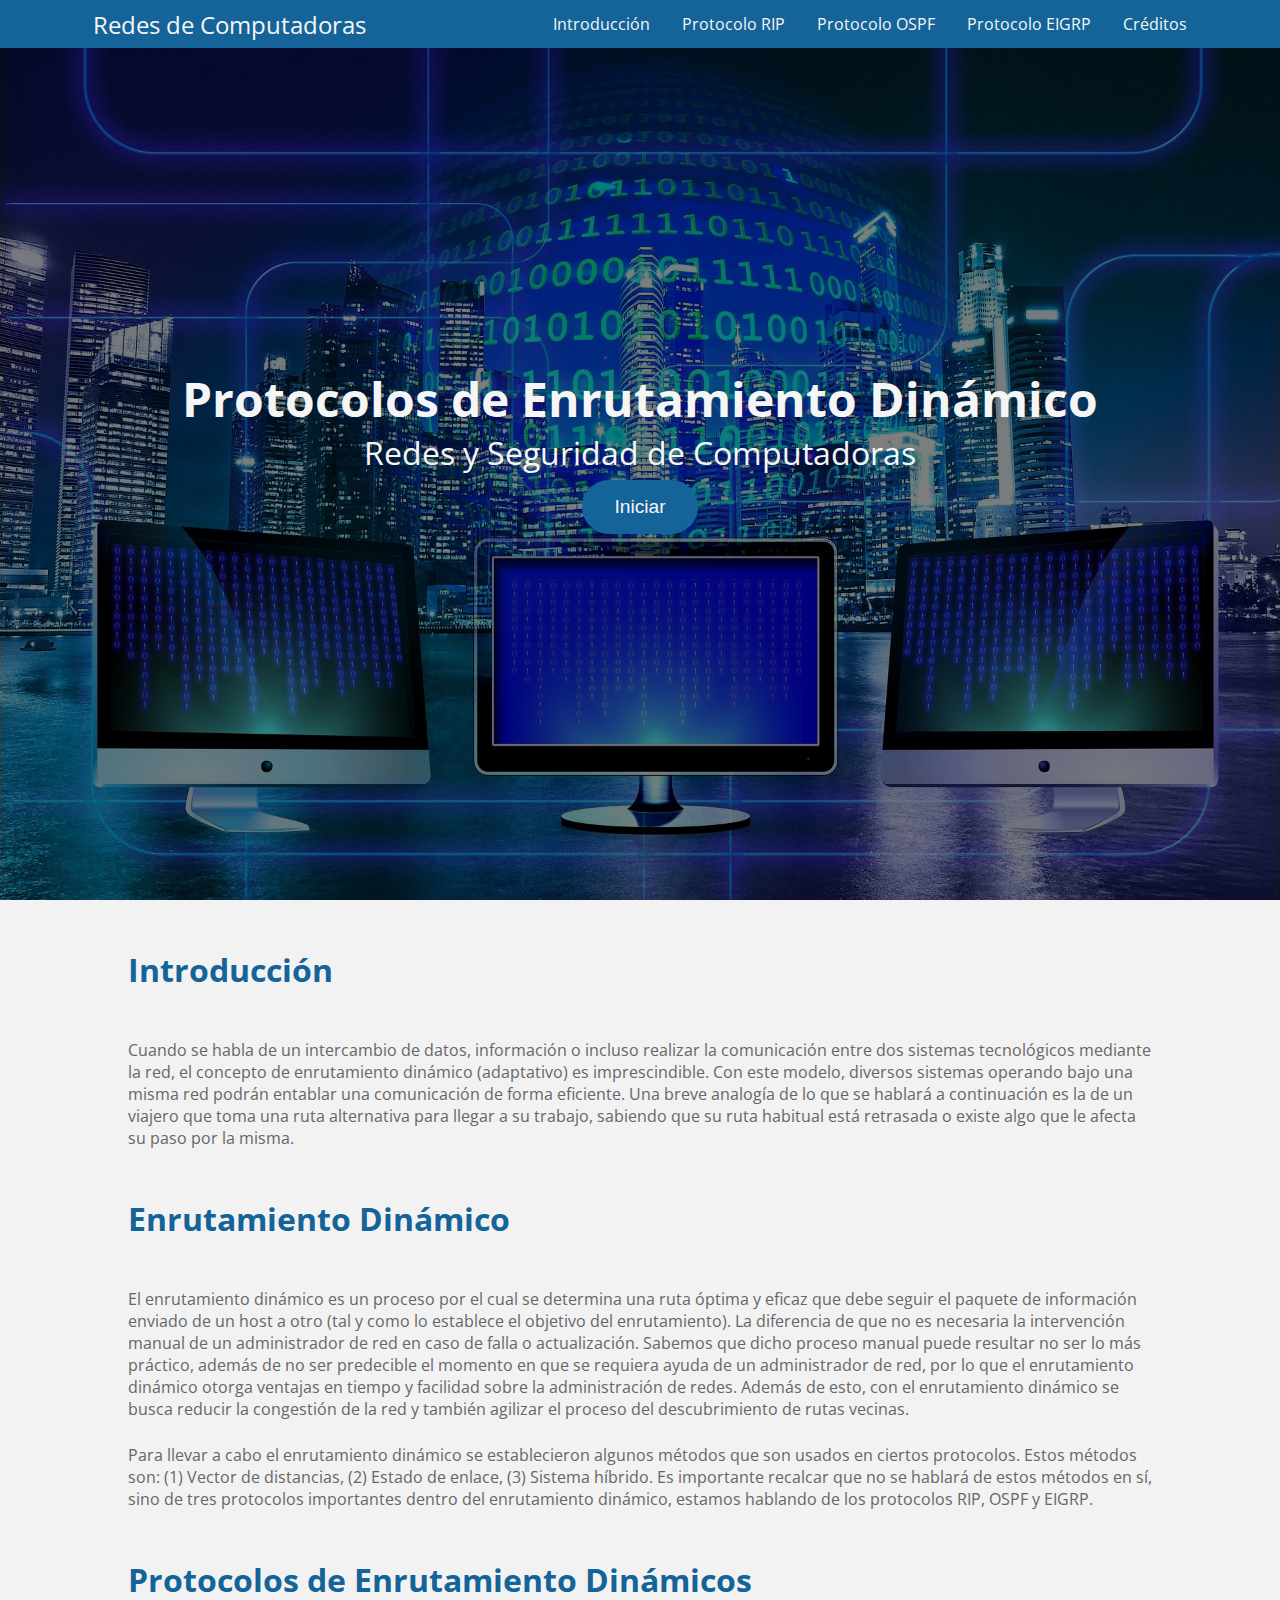
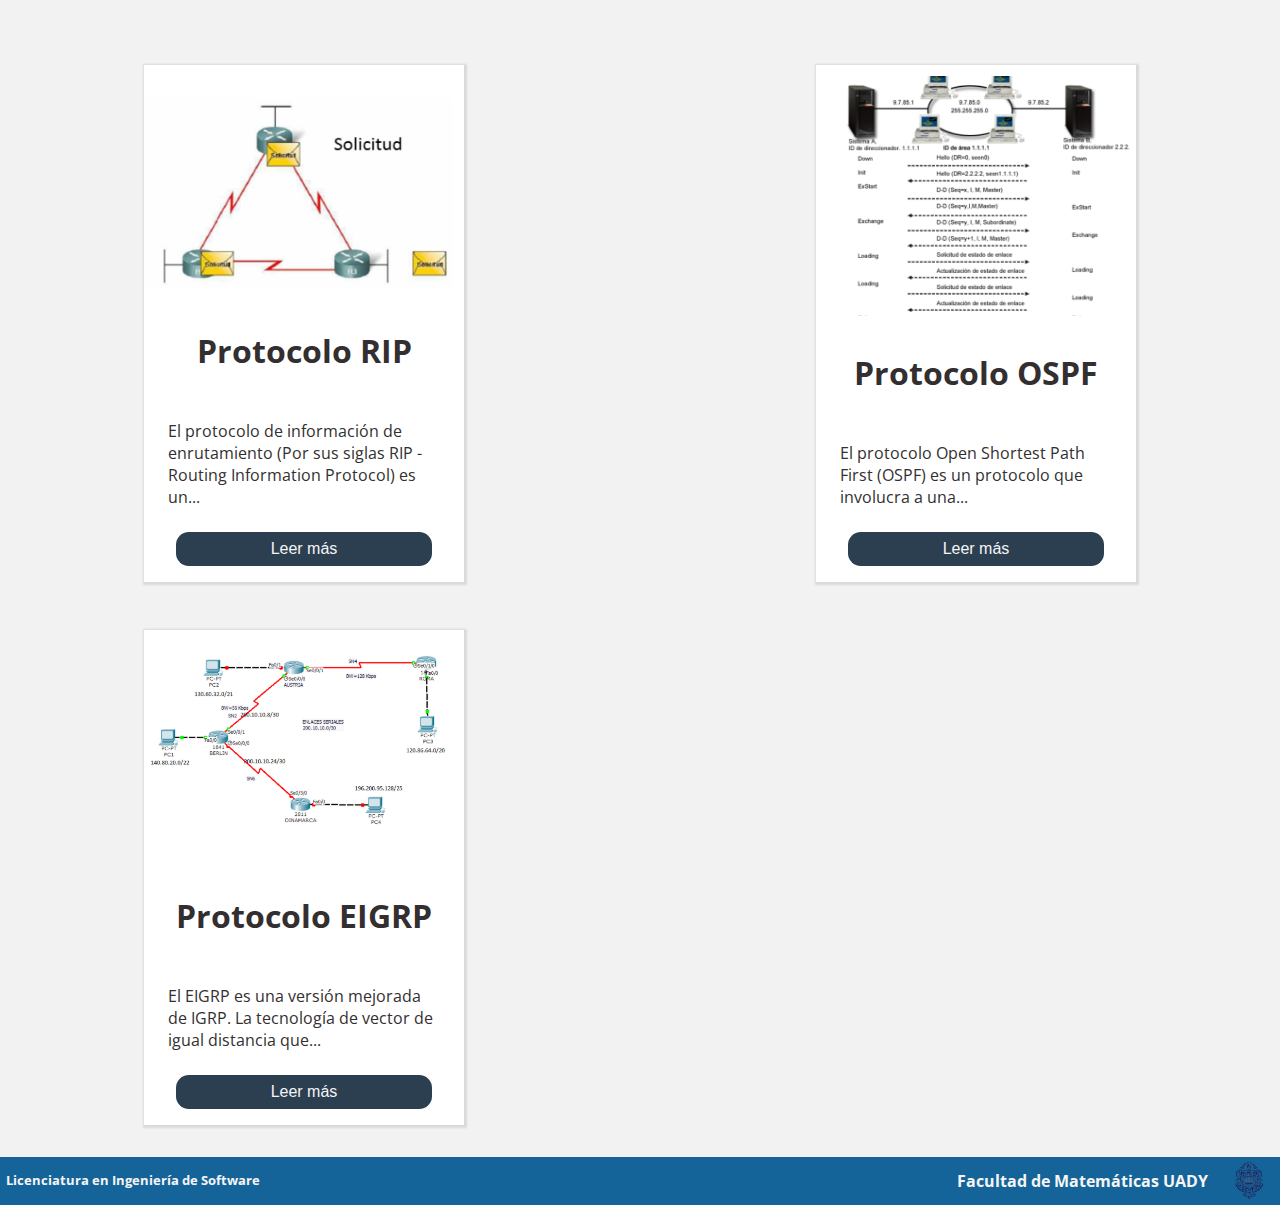
<file: index.html>
<!DOCTYPE html>
<html>
  <head>
    <meta charset="utf-8" />
    <meta http-equiv="X-UA-Compatible" content="IE=edge" />
    <title>Protocolos de Enrutamiento Dinámico</title>
    <meta name="viewport" content="width=device-width, initial-scale=1" />
    <link rel="stylesheet" type="text/css" media="screen" href="styles.css" />
  </head>
  <body>
    <main class="hero" style="background-image: url('assets/computer.jpg')">
      <nav class="navbar">
        <a class="navbar-title links" href="./">Redes de Computadoras</a>
        <div class="navbar-menu">
          <a class="links" href="#introduccion">Introducción</a>
          <a class="links" href="./protocolo-RIP.html">Protocolo RIP</a>
          <a class="links" href="./protocolo-OSPF.html">Protocolo OSPF</a>
          <a class="links" href="./protocolo-EIGRP.html">Protocolo EIGRP</a>
          <a class="links" href="./creditos.html">Créditos</a>
        </div>
      </nav>
      <div class="hero-wrapper">
        <h1 class="hero-title">Protocolos de Enrutamiento Dinámico</h1>
        <p>Redes y Seguridad de Computadoras</p>
        <a class="links" href="#introduccion">
          <button class="btn">Iniciar</button></a
        >
      </div>
    </main>
    <!--Aqui va la parte de la introduccion-->
    <article class="article" id="introduccion">
      <h1 class="article-title">Introducción</h1>
      <p>
        Cuando se habla de un intercambio de datos, información o incluso
        realizar la comunicación entre dos sistemas tecnológicos mediante la
        red, el concepto de enrutamiento dinámico (adaptativo) es
        imprescindible. Con este modelo, diversos sistemas operando bajo una
        misma red podrán entablar una comunicación de forma eficiente. Una breve
        analogía de lo que se hablará a continuación es la de un viajero que
        toma una ruta alternativa para llegar a su trabajo, sabiendo que su ruta
        habitual está retrasada o existe algo que le afecta su paso por la
        misma.
      </p>

      <h2 class="article-title">Enrutamiento Dinámico</h2>
      <p>
        El enrutamiento dinámico es un proceso por el cual se determina una ruta
        óptima y eficaz que debe seguir el paquete de información enviado de un
        host a otro (tal y como lo establece el objetivo del enrutamiento). La
        diferencia de que no es necesaria la intervención manual de un
        administrador de red en caso de falla o actualización. Sabemos que dicho
        proceso manual puede resultar no ser lo más práctico, además de no ser
        predecible el momento en que se requiera ayuda de un administrador de
        red, por lo que el enrutamiento dinámico otorga ventajas en tiempo y
        facilidad sobre la administración de redes. Además de esto, con el
        enrutamiento dinámico se busca reducir la congestión de la red y también
        agilizar el proceso del descubrimiento de rutas vecinas.
      </p>
      <p>
        Para llevar a cabo el enrutamiento dinámico se establecieron algunos
        métodos que son usados en ciertos protocolos. Estos métodos son: (1)
        Vector de distancias, (2) Estado de enlace, (3) Sistema híbrido. Es
        importante recalcar que no se hablará de estos métodos en sí, sino de
        tres protocolos importantes dentro del enrutamiento dinámico, estamos
        hablando de los protocolos RIP, OSPF y EIGRP.
      </p>
    </article>
    <div class="article">
      <h1 class="article-title">Protocolos de Enrutamiento Dinámicos</h1>

      <section class="cards">
        <div class="card">
          <img class="card-img" src="assets/RIP.png" alt="" />
          <h1 class="card-title">Protocolo RIP</h1>
          <p class="card-content">
            El protocolo de información de enrutamiento (Por sus siglas RIP -
            Routing Information Protocol) es un...
          </p>
          <button
            class="btn card-button"
            onclick="window.location.href='./protocolo-RIP.html'"
          >
            Leer más
          </button>
        </div>
        <div class="card">
          <img class="card-img" src="assets/OSPF.png" alt="" />
          <h1 class="card-title">Protocolo OSPF</h1>
          <p class="card-content">
            El protocolo Open Shortest Path First (OSPF) es un protocolo que
            involucra a una...
          </p>
          <button
            class="btn card-button"
            onclick="window.location.href='./protocolo-OSPF.html'"
          >
            Leer más
          </button>
        </div>
        <div class="card">
          <img class="card-img" src="assets/EIGRP.png" alt="" />
          <h1 class="card-title">Protocolo EIGRP</h1>
          <p class="card-content">
            El EIGRP es una versión mejorada de IGRP. La tecnología de vector de
            igual distancia que...
          </p>
          <button
            class="btn card-button"
            onclick="window.location.href='./protocolo-EIGRP.html'"
          >
            Leer más
          </button>
        </div>
      </section>
    </div>
    <footer class="footer">
      <div class="carrera">
          <h5>Licenciatura en Ingeniería de Software</h5>
      </div>
      <div class="escuela">
          <img class="img-logo" src="assets/uady-logo.png" alt="">
          <h4>Facultad de Matemáticas UADY</h4>
      </div>
    </footer>
  </body>
</html>
</file>
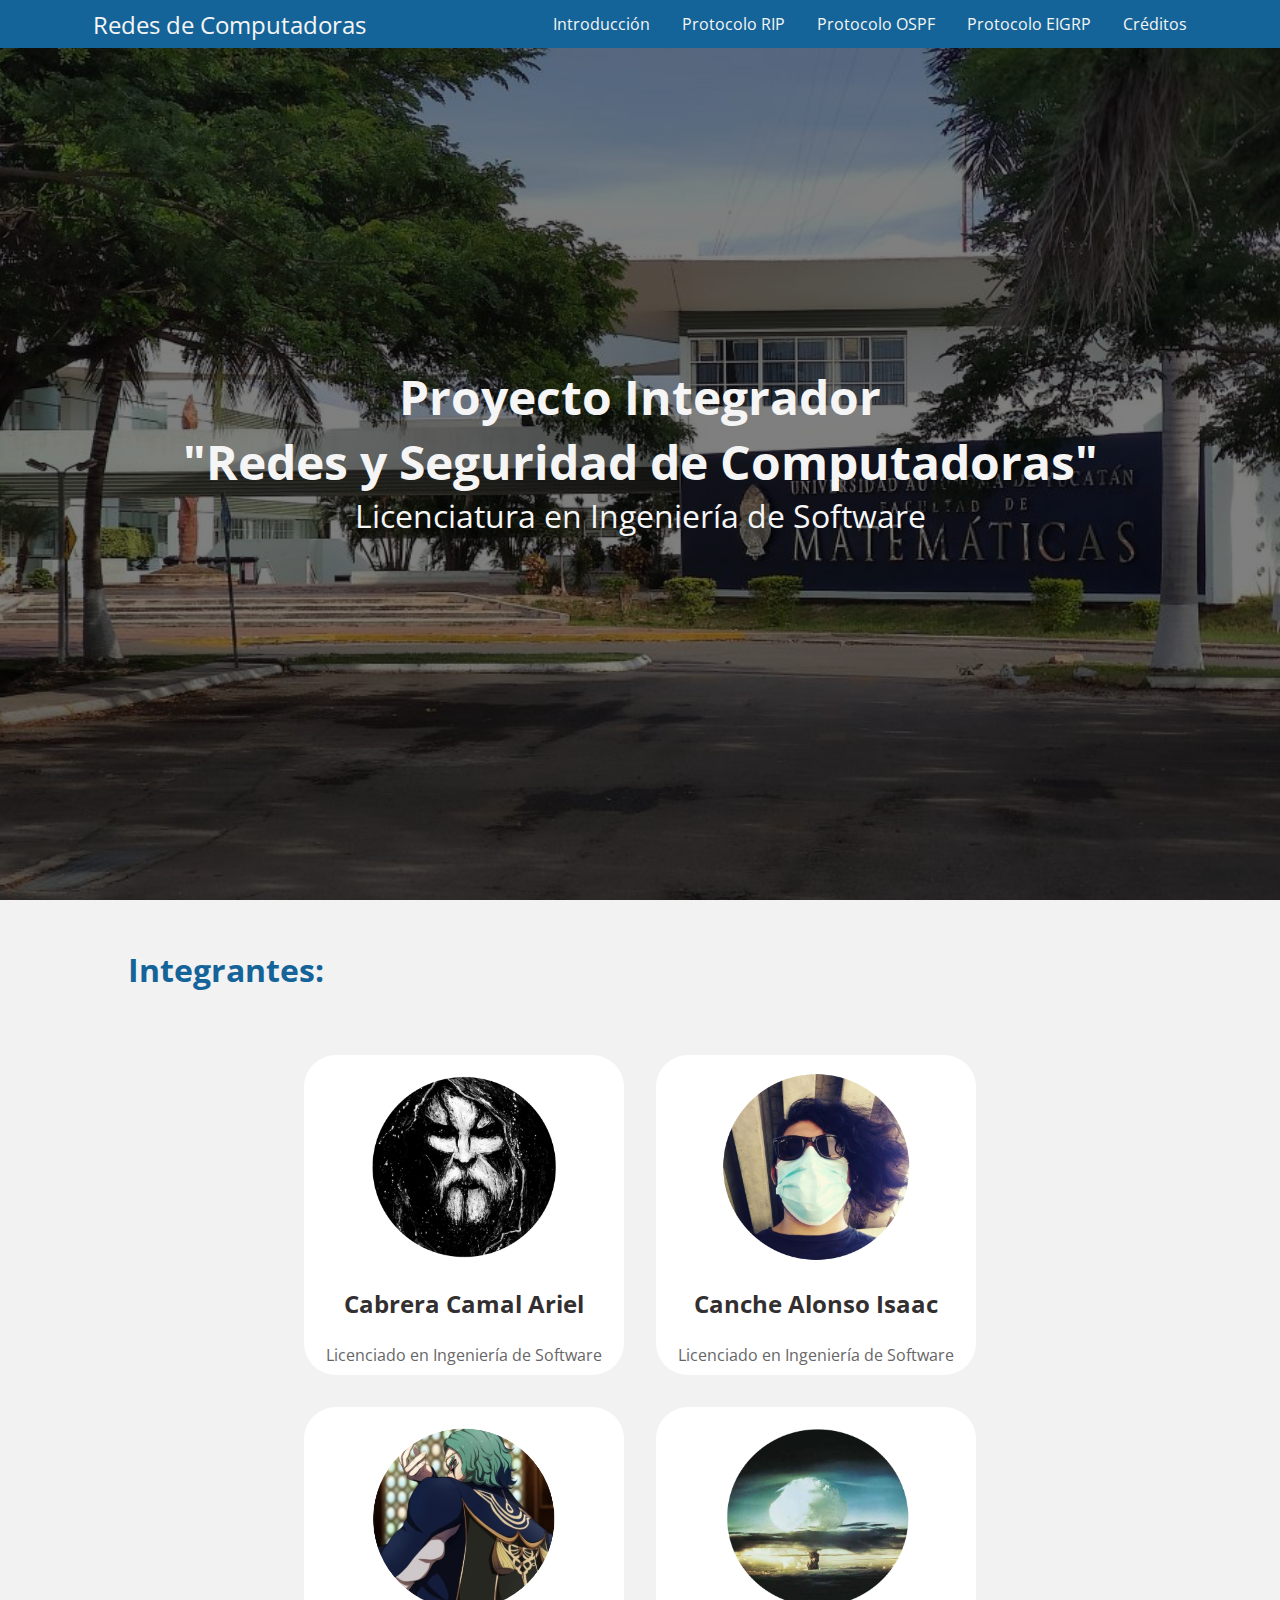
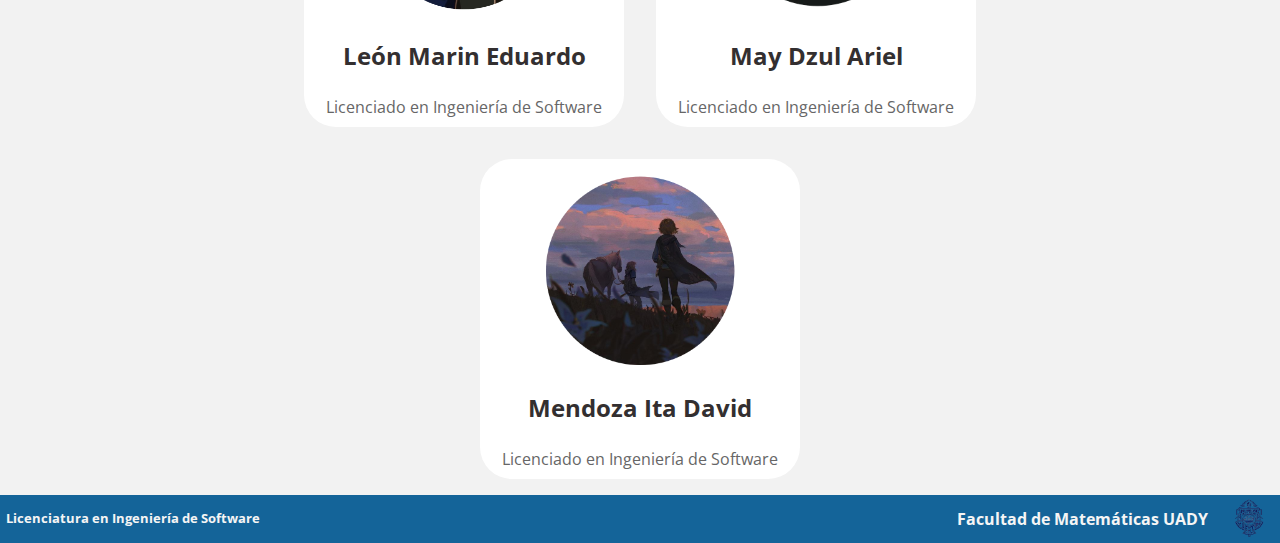
<file: creditos.html>
<!DOCTYPE html>
<html>
  <head>
    <meta charset="utf-8" />
    <meta http-equiv="X-UA-Compatible" content="IE=edge" />
    <title>Créditos del Proyecto Integrador</title>
    <meta name="viewport" content="width=device-width, initial-scale=1" />
    <link rel="stylesheet" type="text/css" media="screen" href="styles.css" />
  </head>
  <body>
    <main class="hero" style="background-image: url('assets/fmat.jpg')">
      <nav class="navbar">
        <a class="navbar-title links" href="./">Redes de Computadoras</a>
        <div class="navbar-menu">
          <a class="links" href="./index.html">Introducción</a>
          <a class="links" href="./protocolo-RIP.html">Protocolo RIP</a>
          <a class="links" href="./protocolo-OSPF.html">Protocolo OSPF</a>
          <a class="links" href="./protocolo-EIGRP.html">Protocolo EIGRP</a>
          <a class="links" href="./creditos.html">Créditos</a>
        </div>
      </nav>
      <div class="hero-wrapper">
        <h1 class="hero-title">Proyecto Integrador</h1>
        <h1 class="hero-title">"Redes y Seguridad de Computadoras"</h1>
        <p>Licenciatura en Ingeniería de Software</p>
      </div>
    </main>
    <!--Aquí inicia los créditos-->
    <div class="article">
      <h1 class="article-title">Integrantes:</h1>
      <section class="team">
        <div class="card-user">
          <img class="card-img-user" src="assets/cabrera-ariel.png" alt="" />
          <h1 class="card-title" style="font-size: 1.5rem">
            Cabrera Camal Ariel
          </h1>
          <p>Licenciado en Ingeniería de Software</p>
        </div>
        <div class="card-user">
          <img class="card-img-user" src="assets/canche-isaac.png" alt="" />
          <h1 class="card-title" style="font-size: 1.5rem">
            Canche Alonso Isaac
          </h1>
          <p>Licenciado en Ingeniería de Software</p>
        </div>
        <div class="card-user">
          <img class="card-img-user" src="assets/leon-eduardo.png" alt="" />
          <h1 class="card-title" style="font-size: 1.5rem">
            León Marin Eduardo
          </h1>
          <p>Licenciado en Ingeniería de Software</p>
        </div>
        <div class="card-user">
          <img class="card-img-user" src="assets/may-ariel.png" alt="" />
          <h1 class="card-title" style="font-size: 1.5rem">May Dzul Ariel</h1>
          <p>Licenciado en Ingeniería de Software</p>
        </div>
        <div class="card-user">
          <img class="card-img-user" src="assets/mendoza-david.png" alt="" />
          <h1 class="card-title" style="font-size: 1.5rem">
            Mendoza Ita David
          </h1>
          <p>Licenciado en Ingeniería de Software</p>
        </div>
      </section>
    </div>
    <footer class="footer">
      <div class="carrera">
        <h5>Licenciatura en Ingeniería de Software</h5>
      </div>
      <div class="escuela">
        <img class="img-logo" src="assets/uady-logo.png" alt="" />
        <h4>Facultad de Matemáticas UADY</h4>
      </div>
    </footer>
  </body>
</html>
</file>
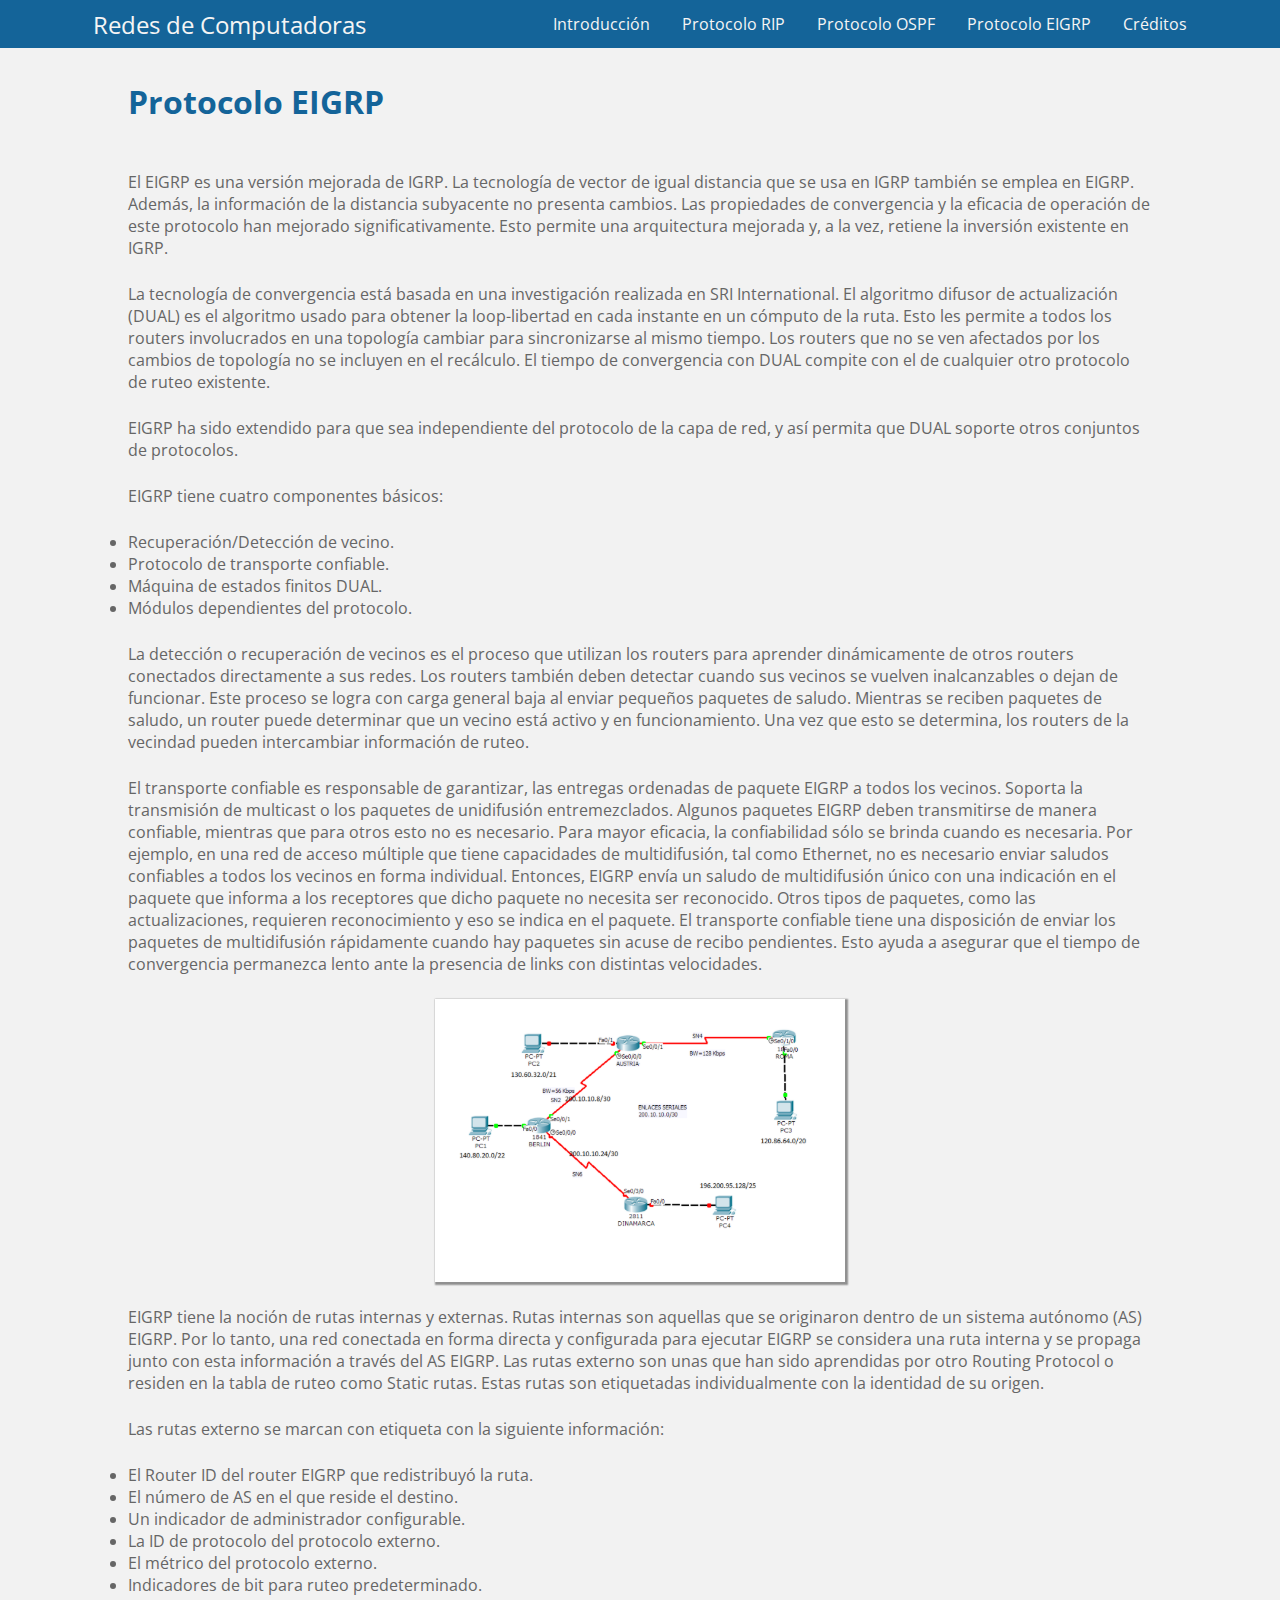
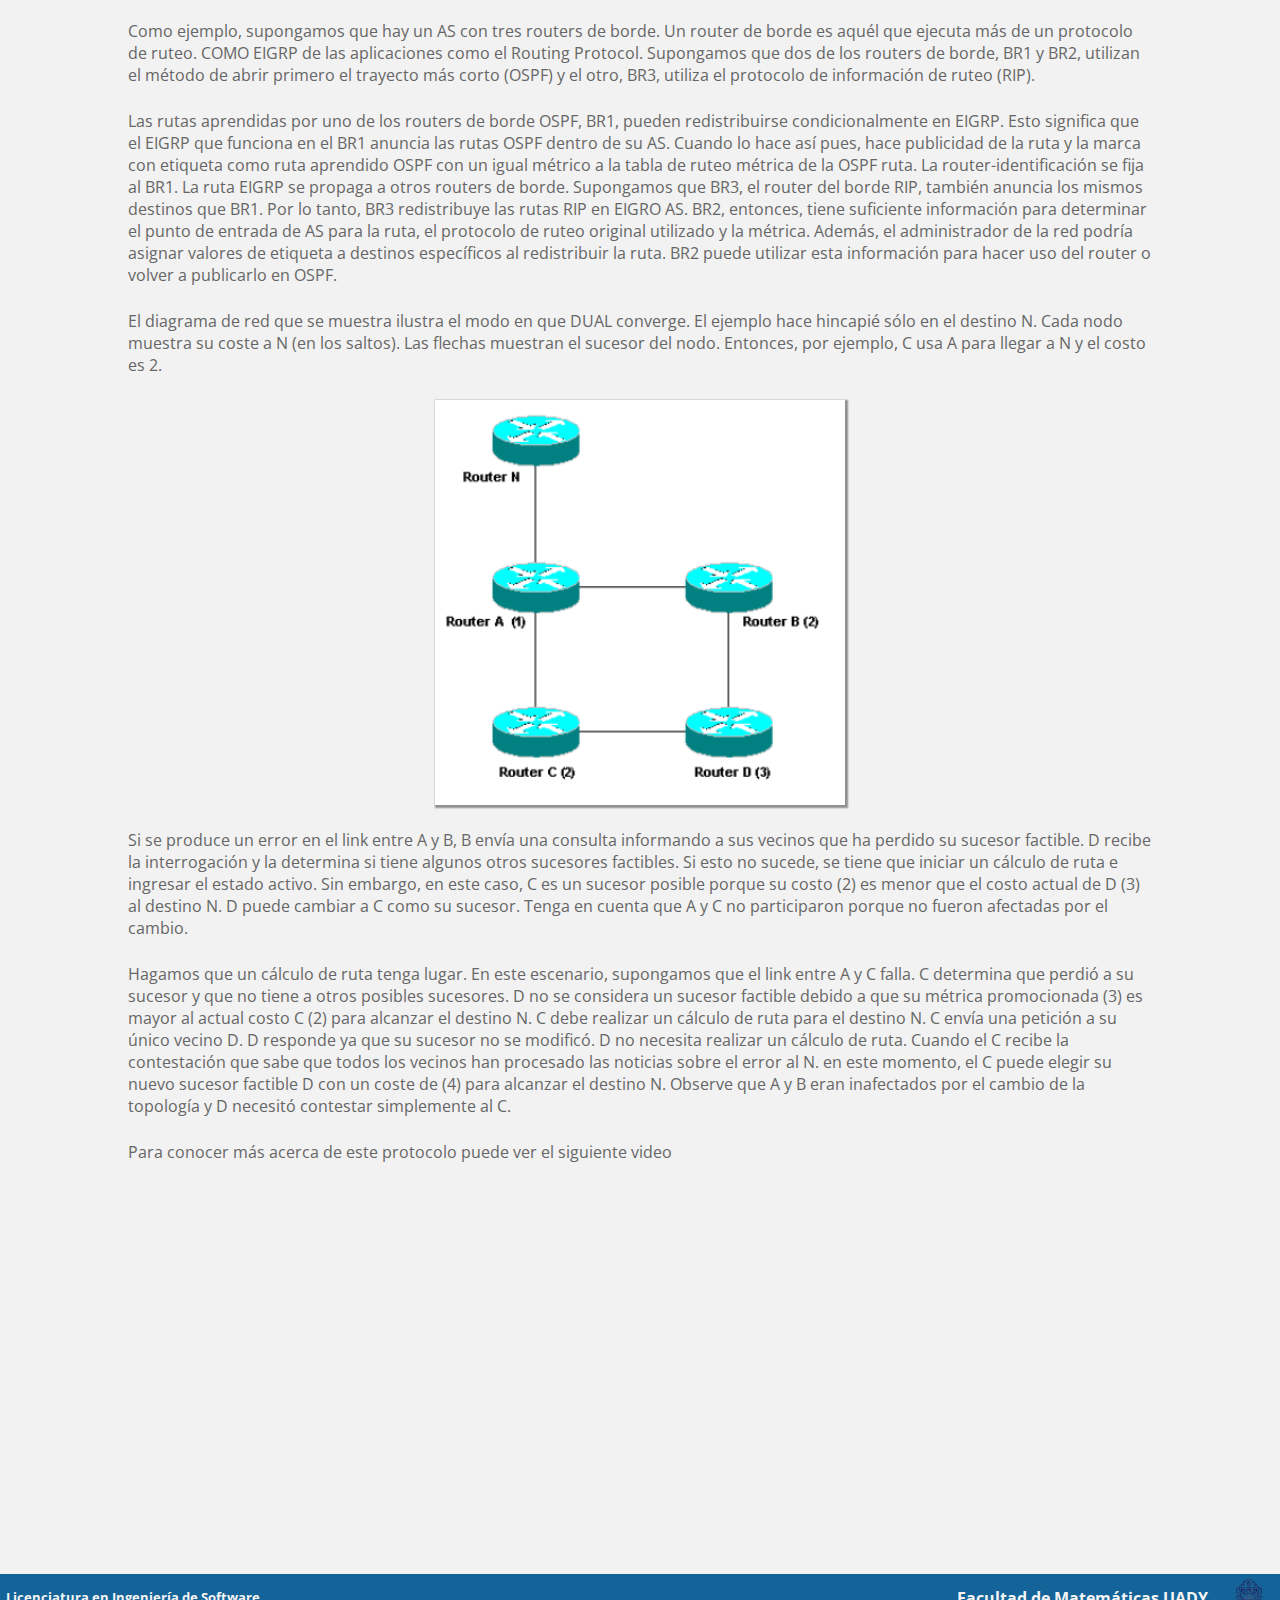
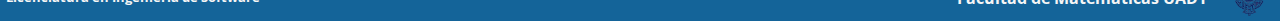
<file: protocolo-EIGRP.html>
<!DOCTYPE html>
<html lang="en">
  <head>
    <meta charset="UTF-8" />
    <meta name="viewport" content="width=device-width, initial-scale=1.0" />
    <link rel="stylesheet" type="text/css" media="screen" href="styles.css" />
    <title>Protocolo EIGRP</title>
  </head>
  <body>
    <main class="header-protocolos">
      <nav class="navbar">
        <a class="navbar-title links" href="./">Redes de Computadoras</a>
        <div class="navbar-menu">
          <a class="links" href="./index.html">Introducción</a>
          <a class="links" href="./protocolo-RIP.html">Protocolo RIP</a>
          <a class="links" href="./protocolo-OSPF.html">Protocolo OSPF</a>
          <a class="links" href="./protocolo-EIGRP.html">Protocolo EIGRP</a>
          <a class="links" href="./creditos.html">Créditos</a>
        </div>
      </nav>
    </main>
    <div class="article">
      <h1 class="article-title">Protocolo EIGRP</h1>
      <p>
        El EIGRP es una versión mejorada de IGRP. La tecnología de vector de igual 
        distancia que se usa en IGRP también se emplea en EIGRP. Además, la información
         de la distancia subyacente no presenta cambios. Las propiedades de convergencia y 
         la eficacia de operación de este protocolo han mejorado significativamente. 
         Esto permite una arquitectura mejorada y, a la vez, retiene la inversión existente en IGRP.
      </p>
      <p>
        La tecnología de convergencia está basada en una investigación realizada en SRI
         International. El algoritmo difusor de actualización (DUAL) es el algoritmo usado 
         para obtener la loop-libertad en cada instante en un cómputo de la ruta. Esto les
          permite a todos los routers involucrados en una topología cambiar para sincronizarse 
          al mismo tiempo. Los routers que no se ven afectados por los cambios de topología 
          no se incluyen en el recálculo. El tiempo de convergencia con DUAL compite con el de 
          cualquier otro protocolo de ruteo existente.
      </p>
      <p>
        EIGRP ha sido extendido para que sea independiente del protocolo de la capa de red, y así 
        permita que DUAL soporte otros conjuntos de protocolos.
      </p>
      <p>
        EIGRP tiene cuatro componentes básicos:
      </p>
      <ul>
        <li>
          Recuperación/Detección de vecino.
        </li>
        <li>
          Protocolo de transporte confiable.
        </li>
        <li>
          Máquina de estados finitos DUAL.
        </li>
        <li>
          Módulos dependientes del protocolo.
        </li>
      </ul>
      <p>
        La detección o recuperación de vecinos es el proceso que utilizan los routers para aprender 
        dinámicamente de otros routers conectados directamente a sus redes. Los routers también deben 
        detectar cuando sus vecinos se vuelven inalcanzables o dejan de funcionar. Este proceso se logra 
        con carga general baja al enviar pequeños paquetes de saludo. Mientras se reciben paquetes de saludo, 
        un router puede determinar que un vecino está activo y en funcionamiento. Una vez que esto se determina, 
        los routers de la vecindad pueden intercambiar información de ruteo.
      </p>
      <p>
        El transporte confiable es responsable de garantizar, las entregas ordenadas de paquete EIGRP a 
        todos los vecinos. Soporta la transmisión de multicast o los paquetes de unidifusión entremezclados. 
        Algunos paquetes EIGRP deben transmitirse de manera confiable, mientras que para otros esto no es necesario. 
        Para mayor eficacia, la confiabilidad sólo se brinda cuando es necesaria. Por ejemplo, en una red de acceso 
        múltiple que tiene capacidades de multidifusión, tal como Ethernet, no es necesario enviar saludos confiables a 
        todos los vecinos en forma individual. Entonces, EIGRP envía un saludo de multidifusión único con una indicación 
        en el paquete que informa a los receptores que dicho paquete no necesita ser reconocido. Otros tipos de paquetes, 
        como las actualizaciones, requieren reconocimiento y eso se indica en el paquete. El transporte confiable tiene una 
        disposición de enviar los paquetes de multidifusión rápidamente cuando hay paquetes sin acuse de recibo pendientes. 
        Esto ayuda a asegurar que el tiempo de convergencia permanezca lento ante la presencia de links con distintas velocidades.
      </p>
      <div class="article-images">
        <img class="zoomea" src="assets/EIGRP.png" alt="" />
      </div>
      <p>
        EIGRP tiene la noción de rutas internas y externas. Rutas internas son aquellas que se originaron dentro de un 
        sistema autónomo (AS) EIGRP. Por lo tanto, una red conectada en forma directa y configurada para ejecutar EIGRP 
        se considera una ruta interna y se propaga junto con esta información a través del AS EIGRP. Las rutas externo 
        son unas que han sido aprendidas por otro Routing Protocol o residen en la tabla de ruteo como Static rutas. Estas 
        rutas son etiquetadas individualmente con la identidad de su origen.
      </p>
      <p>
        Las rutas externo se marcan con etiqueta con la siguiente información:
      </p>
      <ul>
        <li>
          El Router ID del router EIGRP que redistribuyó la ruta.
        </li>
        <li>
          El número de AS en el que reside el destino.
        </li>
        <li>
          Un indicador de administrador configurable.
        </li>
        <li>
          La ID de protocolo del protocolo externo.
        </li>
        <li>
          El métrico del protocolo externo.
        </li>
        <li>
          Indicadores de bit para ruteo predeterminado.
        </li>
      </ul>
      <p>
        Como ejemplo, supongamos que hay un AS con tres routers de borde. Un router de borde es aquél que ejecuta más de 
        un protocolo de ruteo. COMO EIGRP de las aplicaciones como el Routing Protocol. Supongamos que dos de los routers 
        de borde, BR1 y BR2, utilizan el método de abrir primero el trayecto más corto (OSPF) y el otro, BR3, utiliza el 
        protocolo de información de ruteo (RIP).
      </p>
      <p>
        Las rutas aprendidas por uno de los routers de borde OSPF, BR1, pueden redistribuirse condicionalmente en EIGRP. 
        Esto significa que el EIGRP que funciona en el BR1 anuncia las rutas OSPF dentro de su AS. Cuando lo hace así pues, 
        hace publicidad de la ruta y la marca con etiqueta como ruta aprendido OSPF con un igual métrico a la tabla de ruteo 
        métrica de la OSPF ruta. La router-identificación se fija al BR1. La ruta EIGRP se propaga a otros routers de borde. 
        Supongamos que BR3, el router del borde RIP, también anuncia los mismos destinos que BR1. Por lo tanto, BR3 redistribuye 
        las rutas RIP en EIGRO AS. BR2, entonces, tiene suficiente información para determinar el punto de entrada de AS para la 
        ruta, el protocolo de ruteo original utilizado y la métrica. Además, el administrador de la red podría asignar valores de 
        etiqueta a destinos específicos al redistribuir la ruta. BR2 puede utilizar esta información para hacer uso del router o 
        volver a publicarlo en OSPF.
      </p>
      <p>
        El diagrama de red que se muestra ilustra el modo en que DUAL converge. El ejemplo hace hincapié sólo en el destino N. Cada 
        nodo muestra su coste a N (en los saltos). Las flechas muestran el sucesor del nodo. Entonces, por ejemplo, C usa A para llegar 
        a N y el costo es 2. 
      </p>
      <div class="article-images">
        <img class="zoomea" src="assets/diagrama-red-EIGRP.png" alt=""/>
      </div>
      <p>
        Si se produce un error en el link entre A y B, B envía una consulta informando a sus vecinos que ha perdido su sucesor factible. 
        D recibe la interrogación y la determina si tiene algunos otros sucesores factibles. Si esto no sucede, se tiene que iniciar un 
        cálculo de ruta e ingresar el estado activo. Sin embargo, en este caso, C es un sucesor posible porque su costo (2) es menor que 
        el costo actual de D (3) al destino N. D puede cambiar a C como su sucesor. Tenga en cuenta que A y C no participaron porque no 
        fueron afectadas por el cambio.
      </p>
      <p>
        Hagamos que un cálculo de ruta tenga lugar. En este escenario, supongamos que el link entre A y C falla. C determina que perdió 
        a su sucesor y que no tiene a otros posibles sucesores. D no se considera un sucesor factible debido a que su métrica promocionada 
        (3) es mayor al actual costo C (2) para alcanzar el destino N. C debe realizar un cálculo de ruta para el destino N. C envía una 
        petición a su único vecino D. D responde ya que su sucesor no se modificó. D no necesita realizar un cálculo de ruta. Cuando el C 
        recibe la contestación que sabe que todos los vecinos han procesado las noticias sobre el error al N. en este momento, el C puede 
        elegir su nuevo sucesor factible D con un coste de (4) para alcanzar el destino N. Observe que A y B eran inafectados por el cambio 
        de la topología y D necesitó contestar simplemente al C.
      </p>
      <p>
        Para conocer más acerca de este protocolo puede ver el siguiente video 
      </p>
      <div class="container-video">
        <iframe
          class="video"
          src="https://www.youtube.com/embed/H4MIhZDTog4"
          frameborder="0"
          allow="accelerometer; autoplay; clipboard-write; encrypted-media; gyroscope; picture-in-picture"
          allowfullscreen>
        </iframe>
      </div>
    </div>
    <footer class="footer">
      <div class="carrera">
          <h5>Licenciatura en Ingeniería de Software</h5>
      </div>
      <div class="escuela">
          <img class="img-logo" src="assets/uady-logo.png" alt="">
          <h4>Facultad de Matemáticas UADY</h4>
      </div>
    </footer>
  </body>
</html>
</file>
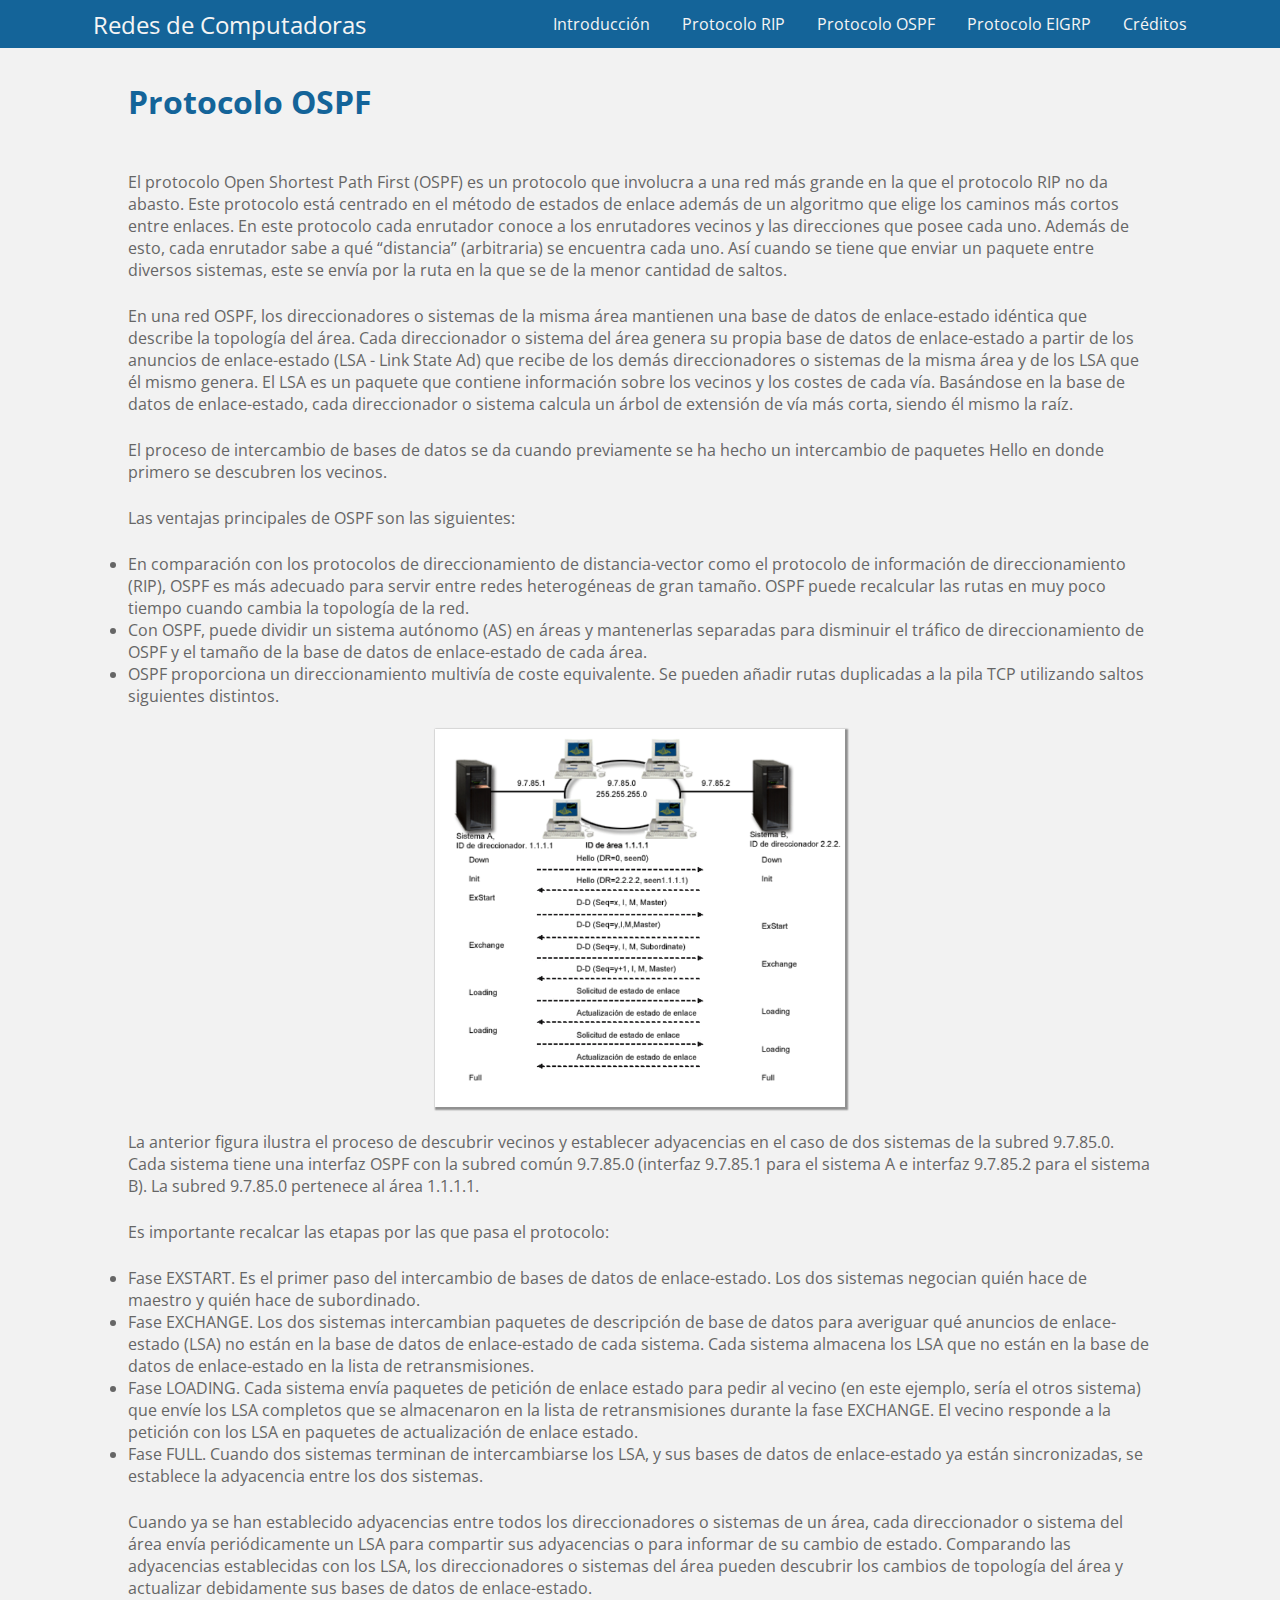
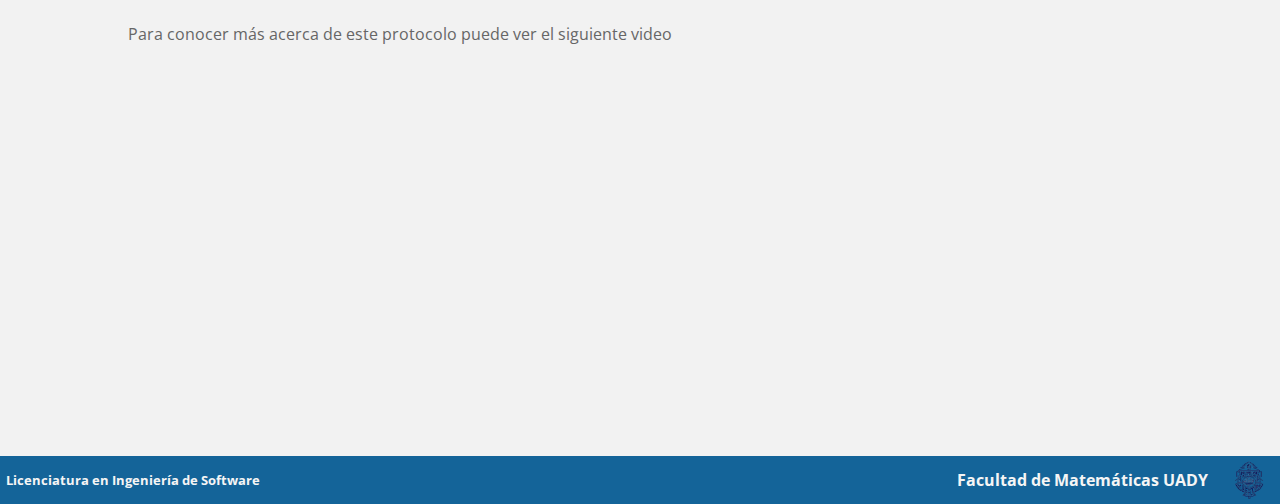
<file: protocolo-OSPF.html>
<!DOCTYPE html>
<html lang="en">
  <head>
    <meta charset="UTF-8" />
    <meta name="viewport" content="width=device-width, initial-scale=1.0" />
    <link rel="stylesheet" type="text/css" media="screen" href="styles.css" />
    <title>Protocolo OSPF</title>
  </head>
  <body>
    <main class ="header-protocolos">
      <nav class="navbar">
        <a class="navbar-title links" href="./">Redes de Computadoras</a>
        <div class="navbar-menu">
          <a class="links" href="./index.html">Introducción</a>
          <a class="links" href="./protocolo-RIP.html">Protocolo RIP</a>
          <a class="links" href="./protocolo-OSPF.html">Protocolo OSPF</a>
          <a class="links" href="./protocolo-EIGRP.html">Protocolo EIGRP</a>
          <a class="links" href="./creditos.html">Créditos</a>
        </div>
      </nav>
    </main>
    <div class="article">
      <h1 class="article-title">Protocolo OSPF</h1>
      <p>
        El protocolo Open Shortest Path First (OSPF) es un protocolo que
        involucra a una red más grande en la que el protocolo RIP no da abasto.
        Este protocolo está centrado en el método de estados de enlace además de
        un algoritmo que elige los caminos más cortos entre enlaces. En este
        protocolo cada enrutador conoce a los enrutadores vecinos y las
        direcciones que posee cada uno. Además de esto, cada enrutador sabe a
        qué “distancia” (arbitraria) se encuentra cada uno. Así cuando se tiene
        que enviar un paquete entre diversos sistemas, este se envía por la ruta
        en la que se de la menor cantidad de saltos.
      </p>
      <p>
        En una red OSPF, los direccionadores o sistemas de la misma área
        mantienen una base de datos de enlace-estado idéntica que describe la
        topología del área. Cada direccionador o sistema del área genera su
        propia base de datos de enlace-estado a partir de los anuncios de
        enlace-estado (LSA - Link State Ad) que recibe de los demás
        direccionadores o sistemas de la misma área y de los LSA que él mismo
        genera. El LSA es un paquete que contiene información sobre los vecinos
        y los costes de cada vía. Basándose en la base de datos de
        enlace-estado, cada direccionador o sistema calcula un árbol de
        extensión de vía más corta, siendo él mismo la raíz.
      </p>
      <p>
        El proceso de intercambio de bases de datos se da cuando previamente se
        ha hecho un intercambio de paquetes Hello en donde primero se descubren
        los vecinos.
      </p>
      <p>
        Las ventajas principales de OSPF son las siguientes:
      </p>
      <ul>
        <li>
          En comparación con los protocolos de direccionamiento de distancia-vector 
          como el protocolo de información de direccionamiento (RIP), OSPF es más 
          adecuado para servir entre redes heterogéneas de gran tamaño. OSPF puede 
          recalcular las rutas en muy poco tiempo cuando cambia la topología de la red. 
        </li>
        <li>
          Con OSPF, puede dividir un sistema autónomo (AS) en áreas y mantenerlas 
          separadas para disminuir el tráfico de direccionamiento de OSPF y el 
          tamaño de la base de datos de enlace-estado de cada área. 
        </li>
        <li>
          OSPF proporciona un direccionamiento multivía de coste equivalente. 
          Se pueden añadir rutas duplicadas a la pila TCP utilizando saltos 
          siguientes distintos.
        </li>
      </ul><br>
      <div class="article-images">
        <img class="zoomea" src="assets/process-OSPF.png" alt="" />
      </div>
      <p>
        La anterior figura ilustra el proceso de descubrir vecinos y
        establecer adyacencias en el caso de dos sistemas de la subred 9.7.85.0.
        Cada sistema tiene una interfaz OSPF con la subred común 9.7.85.0
        (interfaz 9.7.85.1 para el sistema A e interfaz 9.7.85.2 para el sistema
        B). La subred 9.7.85.0 pertenece al área 1.1.1.1.
      </p>
      <p>Es importante recalcar las etapas por las que pasa el protocolo:</p>
      <ul>
        <li>
          Fase EXSTART. Es el primer paso del intercambio de bases de datos de
          enlace-estado. Los dos sistemas negocian quién hace de maestro y quién
          hace de subordinado.
        </li>
        <li>
          Fase EXCHANGE. Los dos sistemas intercambian paquetes de descripción
          de base de datos para averiguar qué anuncios de enlace-estado (LSA) no
          están en la base de datos de enlace-estado de cada sistema. Cada
          sistema almacena los LSA que no están en la base de datos de
          enlace-estado en la lista de retransmisiones.
        </li>
        <li>
          Fase LOADING. Cada sistema envía paquetes de petición de enlace estado
          para pedir al vecino (en este ejemplo, sería el otros sistema) que
          envíe los LSA completos que se almacenaron en la lista de
          retransmisiones durante la fase EXCHANGE. El vecino responde a la
          petición con los LSA en paquetes de actualización de enlace estado.
        </li>
        <li>
          Fase FULL. Cuando dos sistemas terminan de intercambiarse los LSA, y
          sus bases de datos de enlace-estado ya están sincronizadas, se
          establece la adyacencia entre los dos sistemas.
        </li>
      </ul>

      <p>
        Cuando ya se han establecido adyacencias entre todos los direccionadores
        o sistemas de un área, cada direccionador o sistema del área envía
        periódicamente un LSA para compartir sus adyacencias o para informar de
        su cambio de estado. Comparando las adyacencias establecidas con los
        LSA, los direccionadores o sistemas del área pueden descubrir los
        cambios de topología del área y actualizar debidamente sus bases de
        datos de enlace-estado.
      </p>

      <p>
        Para conocer más acerca de este protocolo puede ver el siguiente video
      </p>
      <div class="container-video">
        <iframe
          class="video"
          src="https://www.youtube.com/embed/wK24zn66Dbs"
          frameborder="0"
          allow="accelerometer; autoplay; clipboard-write; encrypted-media; gyroscope; picture-in-picture"
          allowfullscreen
        ></iframe>
      </div>
    </div>
    <footer class="footer">
      <div class="carrera">
          <h5>Licenciatura en Ingeniería de Software</h5>
      </div>
      <div class="escuela">
          <img class="img-logo" src="assets/uady-logo.png" alt="">
          <h4>Facultad de Matemáticas UADY</h4>
      </div>
    </footer>
  </body>
</html>
</file>
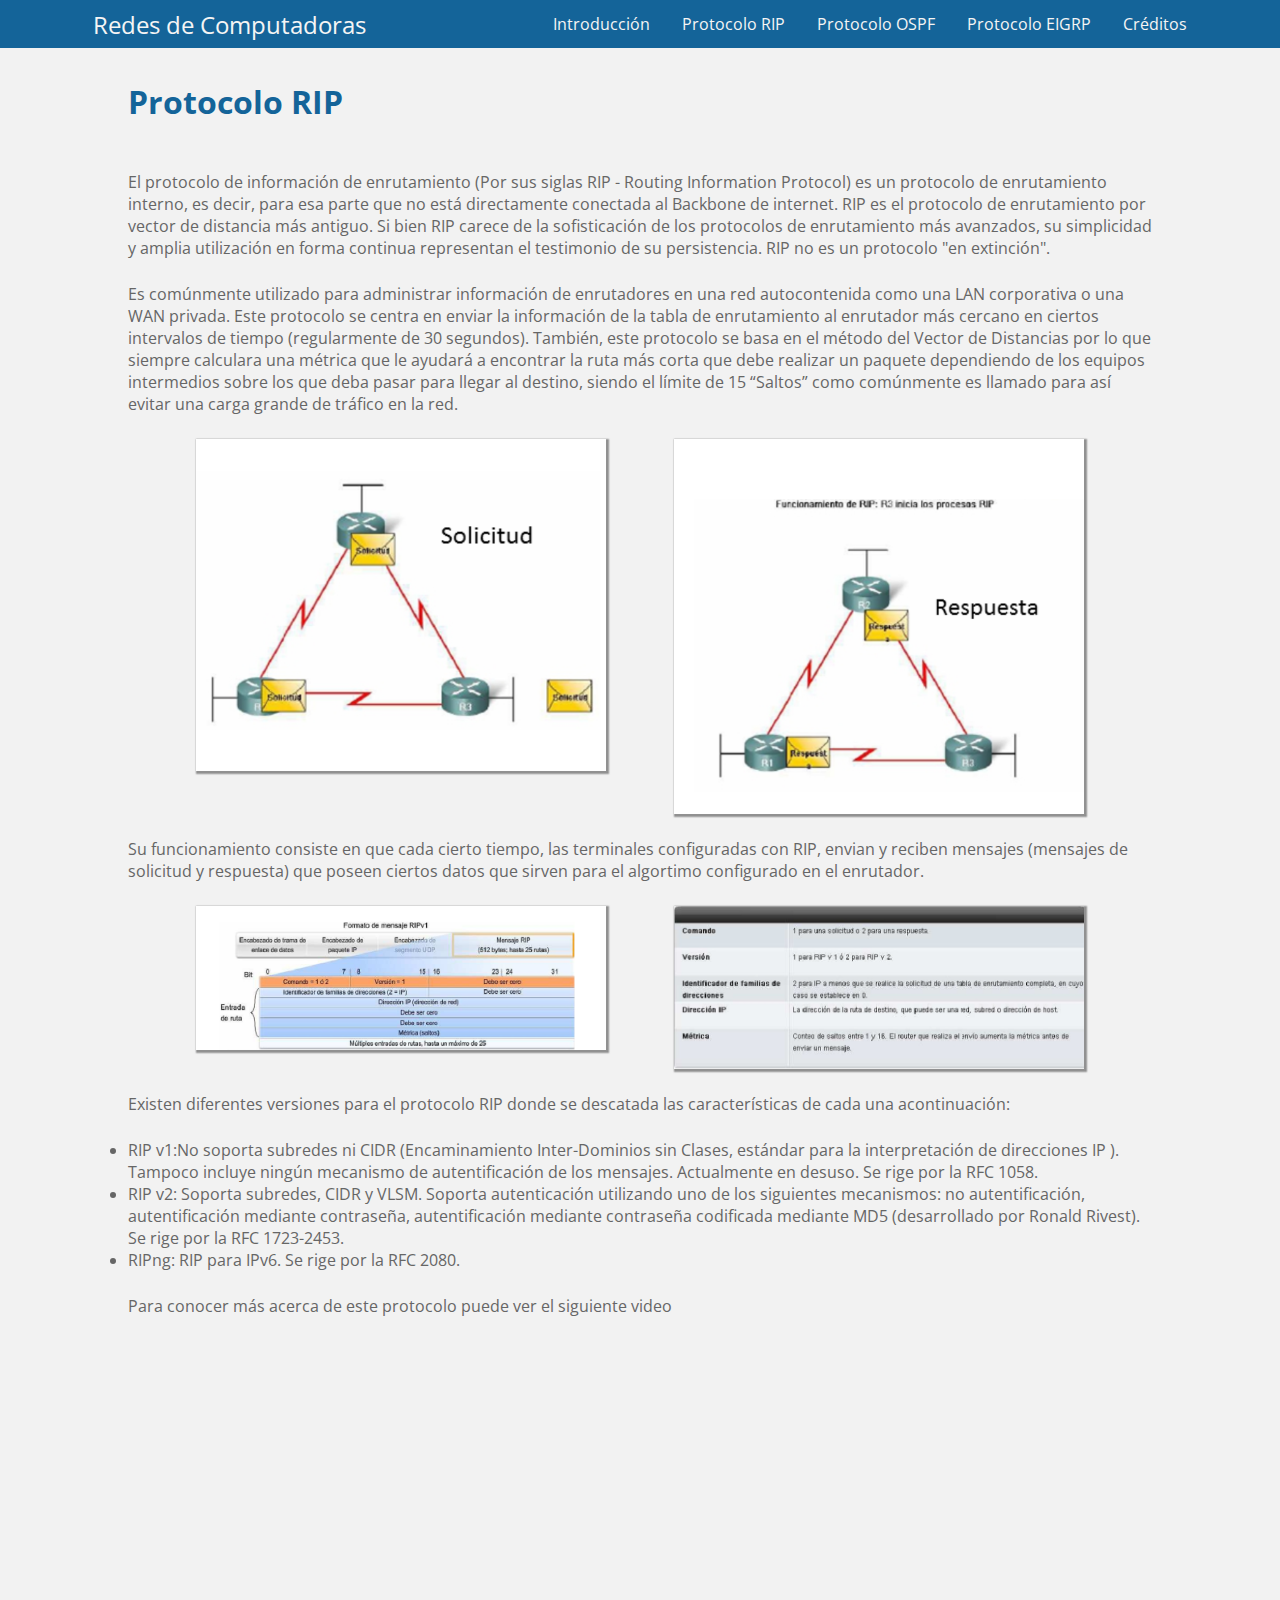
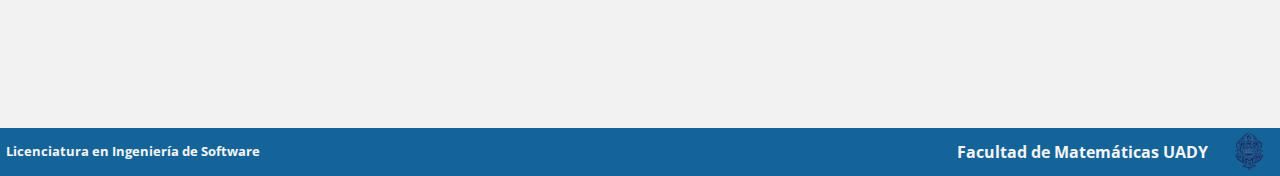
<file: protocolo-RIP.html>
<!DOCTYPE html>
<html>
  <head>
    <meta charset="utf-8" />
    <meta http-equiv="X-UA-Compatible" content="IE=edge" />
    <title>Protocolo RIP</title>
    <meta name="viewport" content="width=device-width, initial-scale=1" />
    <link rel="stylesheet" type="text/css" media="screen" href="styles.css" />
  </head>
  <body>
    <main class="header-protocolos">
      <nav class="navbar">
        <a class="navbar-title links" href="./">Redes de Computadoras</a>
        <div class="navbar-menu">
          <a class="links" href="./index.html">Introducción</a>
          <a class="links" href="./protocolo-RIP.html">Protocolo RIP</a>
          <a class="links" href="./protocolo-OSPF.html">Protocolo OSPF</a>
          <a class="links" href="./protocolo-EIGRP.html">Protocolo EIGRP</a>
          <a class="links" href="./creditos.html">Créditos</a>
        </div>
      </nav>
    </main>
    <div class="article">
      <h1 class="article-title">Protocolo RIP</h1>
      <p>
        El protocolo de información de enrutamiento (Por sus siglas RIP -
        Routing Information Protocol) es un protocolo de enrutamiento interno,
        es decir, para esa parte que no está directamente conectada al Backbone
        de internet. RIP es el protocolo de enrutamiento por vector de distancia 
        más antiguo. Si bien RIP carece de la sofisticación de los protocolos de 
        enrutamiento más avanzados, su simplicidad y amplia utilización en forma 
        continua representan el testimonio de su persistencia. RIP no es un protocolo 
        "en extinción".
      </p>
      <p>
        Es comúnmente utilizado para administrar información de enrutadores en
        una red autocontenida como una LAN corporativa o una WAN privada. Este
        protocolo se centra en enviar la información de la tabla de enrutamiento
        al enrutador más cercano en ciertos intervalos de tiempo (regularmente
        de 30 segundos). También, este protocolo se basa en el método del Vector
        de Distancias por lo que siempre calculara una métrica que le ayudará a
        encontrar la ruta más corta que debe realizar un paquete dependiendo de
        los equipos intermedios sobre los que deba pasar para llegar al destino,
        siendo el límite de 15 “Saltos” como comúnmente es llamado para así
        evitar una carga grande de tráfico en la red.
      </p>
      <div class="article-images">
        <img class="zoomea" src="assets/RIP-request.png" alt="" />
        <img class="zoomea" src="assets/RIP-response.png" alt="" />
      </div>
      <p>
        Su funcionamiento consiste en que cada cierto tiempo, las terminales
        configuradas con RIP, envian y reciben mensajes (mensajes de solicitud y
        respuesta) que poseen ciertos datos que sirven para el algortimo
        configurado en el enrutador.
      </p>
      <div class="article-images">
        <img class="zoomea" src="assets/format-request.png" alt="" />
        <img class="zoomea" src="assets/table.png" alt="" />
      </div>
      <p>
        Existen diferentes versiones para el protocolo RIP donde se descatada las
        características de cada una acontinuación:
      </p>
      <ul>
        <li>
          RIP v1:No soporta subredes ni CIDR (Encaminamiento Inter-Dominios sin Clases, 
          estándar para la interpretación de direcciones IP ). Tampoco incluye ningún 
          mecanismo de autentificación de los mensajes. Actualmente en desuso. Se rige 
          por la RFC 1058.
        </li>
        <li>
          RIP v2: Soporta subredes, CIDR y VLSM. Soporta autenticación utilizando uno de 
          los siguientes mecanismos: no autentificación, autentificación mediante contraseña, 
          autentificación mediante contraseña codificada mediante MD5 (desarrollado por Ronald 
          Rivest). Se rige por la RFC 1723-2453.
        </li>
        <li>
          RIPng: RIP para IPv6. Se rige por la RFC 2080.
        </li>
      </ul>
      <p>
        Para conocer más acerca de este protocolo puede ver el siguiente video
      </p>
      <div class="container-video">
        <iframe
          class="video"
          src="https://www.youtube.com/embed/YOUDn-f1ww4"
          frameborder="0"
          allow="accelerometer; autoplay; clipboard-write; encrypted-media; gyroscope; picture-in-picture"
          allowfullscreen
        ></iframe>
      </div>
    </div>
    <footer class="footer">
      <div class="carrera">
          <h5>Licenciatura en Ingeniería de Software</h5>
      </div>
      <div class="escuela">
          <img class="img-logo" src="assets/uady-logo.png" alt="">
          <h4>Facultad de Matemáticas UADY</h4>
      </div>
    </footer>
  </body>
</html>
</file>
<file: styles.css>
@import url("https://fonts.googleapis.com/css2?family=Open+Sans:wght@400;600;700&display=swap");

* {
  margin: 0px;
  padding: 0px;
}

html {
  font-size: 16px;
  font-family: "Open Sans", sans-serif;
  scroll-behavior: smooth;
}

body {
  background-color: #f2f2f2;
  background-attachment: fixed;
}

.hero {
  width: 100%;
  height: 100vh;
  background-size: cover;
  background-position: center;
}

.hero-wrapper {
  width: 100%;
  height: 100%;
  background: rgba(0, 0, 0, 0.5);
  display: flex;
  flex-direction: column;
  justify-content: center;
  align-items: center;
}

.hero-title {
  font-size: 3rem;
  color: whitesmoke;
  text-align: center;
}

.hero p {
  font-size: 2rem;
  color: whitesmoke;
  text-align: center;
}

.btn {
  outline: none;
  border-radius: 2rem;
  padding: 1rem 2rem 1rem 2rem;
  font-size: 1.2rem;
  margin-top: 5%;
  border: none;
  background-color: #146499;
  color: whitesmoke;
}

.navbar {
  position: fixed;
  width: 100%;
  height: 3rem;
  border-radius: 0%;
  background-color: #146499;
  display: flex;
  align-items: center;
  justify-content: space-around;
  color: whitesmoke;
}

.header-protocolos {
  padding-top: 0.1px;
  padding-bottom: 2rem;
}

.links {
  text-decoration: none;
  color: whitesmoke;
  cursor: pointer;
  text-align: center;
}

.navbar .navbar-title {
  font-size: 1.5rem;
  margin: 1rem;
}

.navbar-menu {
  display: flex;
}

.navbar-menu a {
  list-style: none;
  margin: 0rem 1rem 0rem 1rem;
}

.navbar-menu a:hover {
  border-bottom: 2px solid whitesmoke;
}

.btn:hover {
  background-color: #e04f00;
}

.cards {
  display: flex;
  flex-wrap: wrap;
  justify-content: space-between;
  align-content: center;
}

.cards-botom {
  display: flex;
  align-items: center;
  text-align: center;
  margin-bottom: 2rem;
}

.card {
  width: 20rem;
  background-color: #ffffff;
  box-shadow: 1px 1px 2px 2px rgba(0, 0, 0, 0.1);
  display: flex;
  flex-direction: column;
  align-items: center;
  margin: 1rem 1rem 2rem 1rem;
}

.card-user {
  width: 20rem;
  height: 20rem;
  background-color: #ffffff;
  border-radius: 2rem;
  display: flex;
  flex-direction: column;
  align-items: center;
  margin: 1rem 1rem 1rem 1rem;
}

.card-img {
  width: 100%;
  height: 15rem;
  object-fit: cover;
  object-position: center;
  margin: auto;
}

.card-img-user {
  margin-top: 1rem;
  width: 60%;
  height: 60%;
}

.card-title,
.card-content {
  color: #332f30;
  margin: 1.5rem;
}

.card-content {
  margin: 1.5rem;
}

.card-user p {
  text-align: right;
  margin-bottom: 5rem;
}

.card-button {
  width: 80%;
  background-color: #2c3f51;
  color: whitesmoke;
  padding: 0.5rem;
  border-radius: 0.8rem;
  margin-top: 0rem;
  font-size: 1rem;
  margin-bottom: 1rem;
}

.article {
  width: 80%;
  margin: auto;
  color: #666666;
}

.article > p {
  margin: 1.5em 0rem 1.5rem 0rem;
}

.article-title {
  font-size: 2rem;
  margin: 3rem 0rem 3rem 0rem;
  color: #146499;
}

.article-images {
  display: flex;
  flex-wrap: wrap;
  justify-content: space-evenly;
}

.zoomea:hover {
  -webkit-transform: scale(1.3);
  transform: scale(1.3);
  transition: all 0.5s ease-in-out;
}

.article-images img {
  width: 40%;
  height: 100%;
  object-fit: contain;
  object-position: center center;
  overflow: hidden;
  box-shadow: 1.5px 1.5px 1.5px 1.5px rgba(0, 0, 0, 0.4);
}

.container-video {
  width: 100%;
  display: flex;
  justify-content: center;
  margin: 3rem;
}

.video {
  width: 560px;
  height: 315px;
}

.footer {
  width: 100%;
  background-color: #146499;
  color: whitesmoke;
  display: flex;
}
.footer .carrera {
  width: 50%;
  margin-left: 10%;
  list-style: none;
}

.footer .carrera h5 {
  margin: 0.4rem;
}

.footer .carrera {
  margin: 0.5rem 0rem 0.5rem 0rem;
}

.footer .escuela {
  width: 70%;
  text-align: right;
  align-items: right;
  justify-items: right;
  display: flex;
  flex-direction: row-reverse;
}

.footer .escuela h4 {
  margin: 0.8rem;
}

.img-logo {
  width: 3.5rem;
  height: 2.5rem;
  margin: 0.2rem;
  margin-left: 0rem;
}

.team {
  display: flex;
  flex-wrap: wrap;
  justify-content: center;
}
</file>
